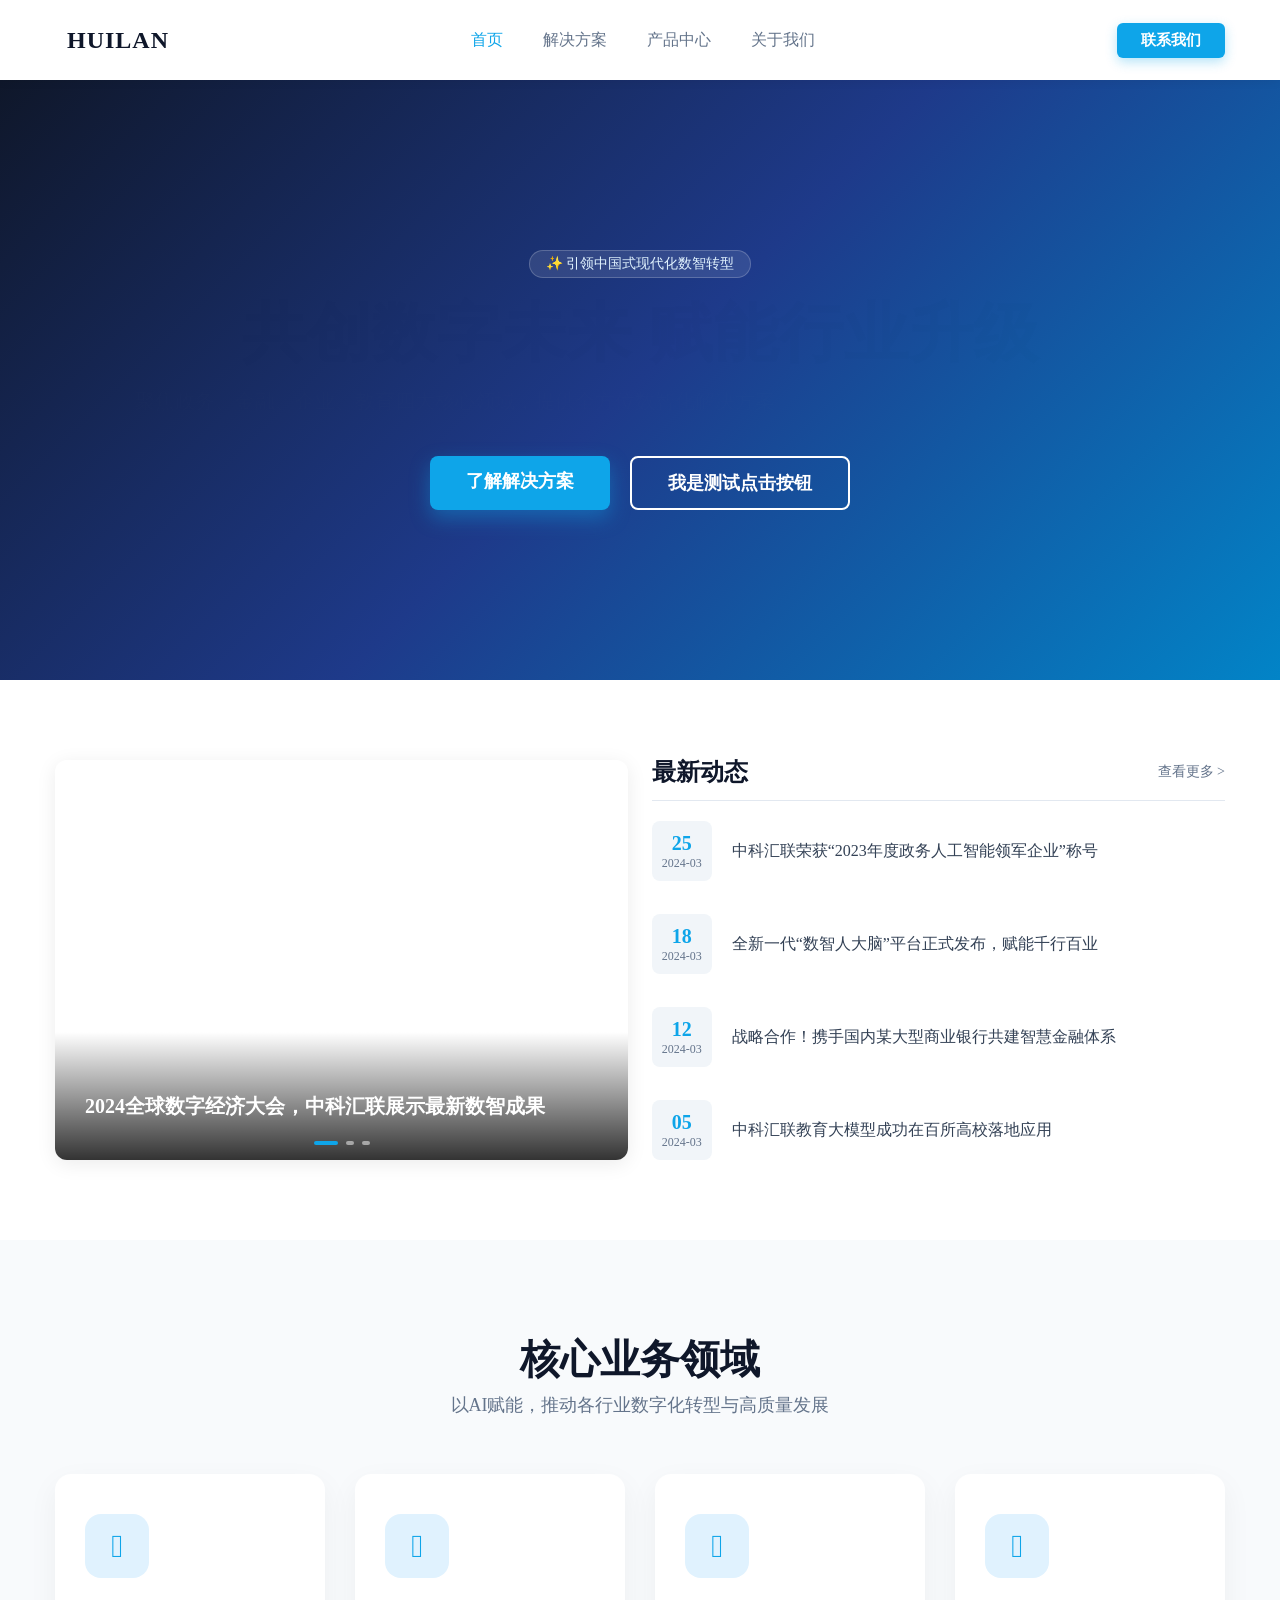
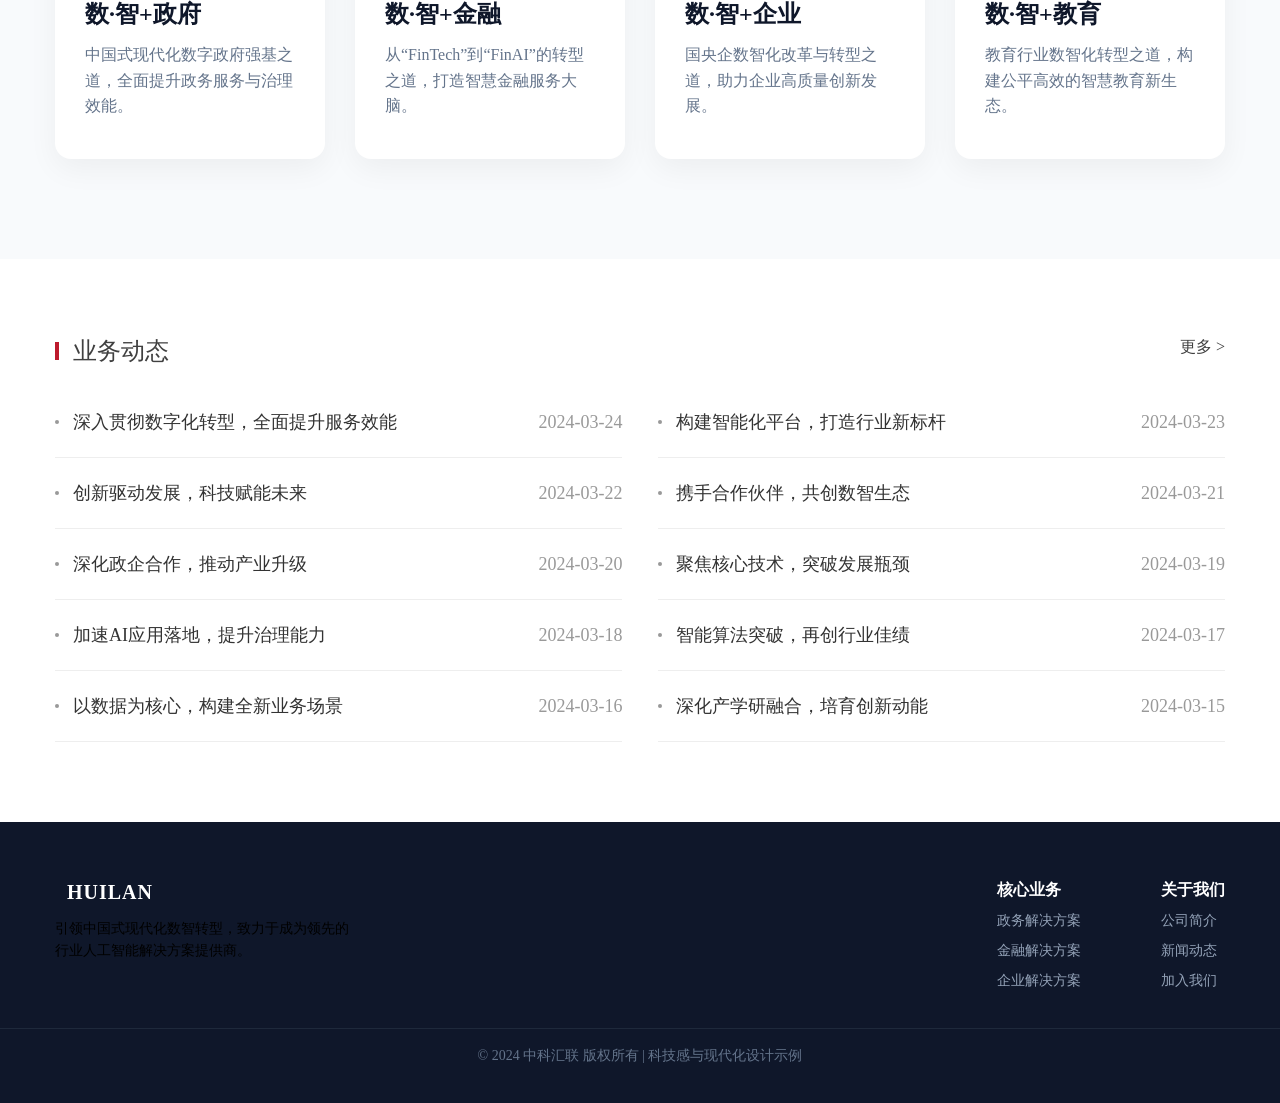
<file: index.html>
<!doctype html><html lang="zh-CN"><head><meta charset="utf-8"><meta http-equiv="refresh" content="0; url=huilan/h.html"><meta name="viewport" content="width=device-width, initial-scale=1"><title>正在跳转...</title><!-- trigger pages deploy: 2026-03-25T06:45Z --></head><body><p>正在跳转到页面... 如果没有自动跳转，请 <a href="huilan/h.html">点击这里</a>。</p></body></html>
</file>
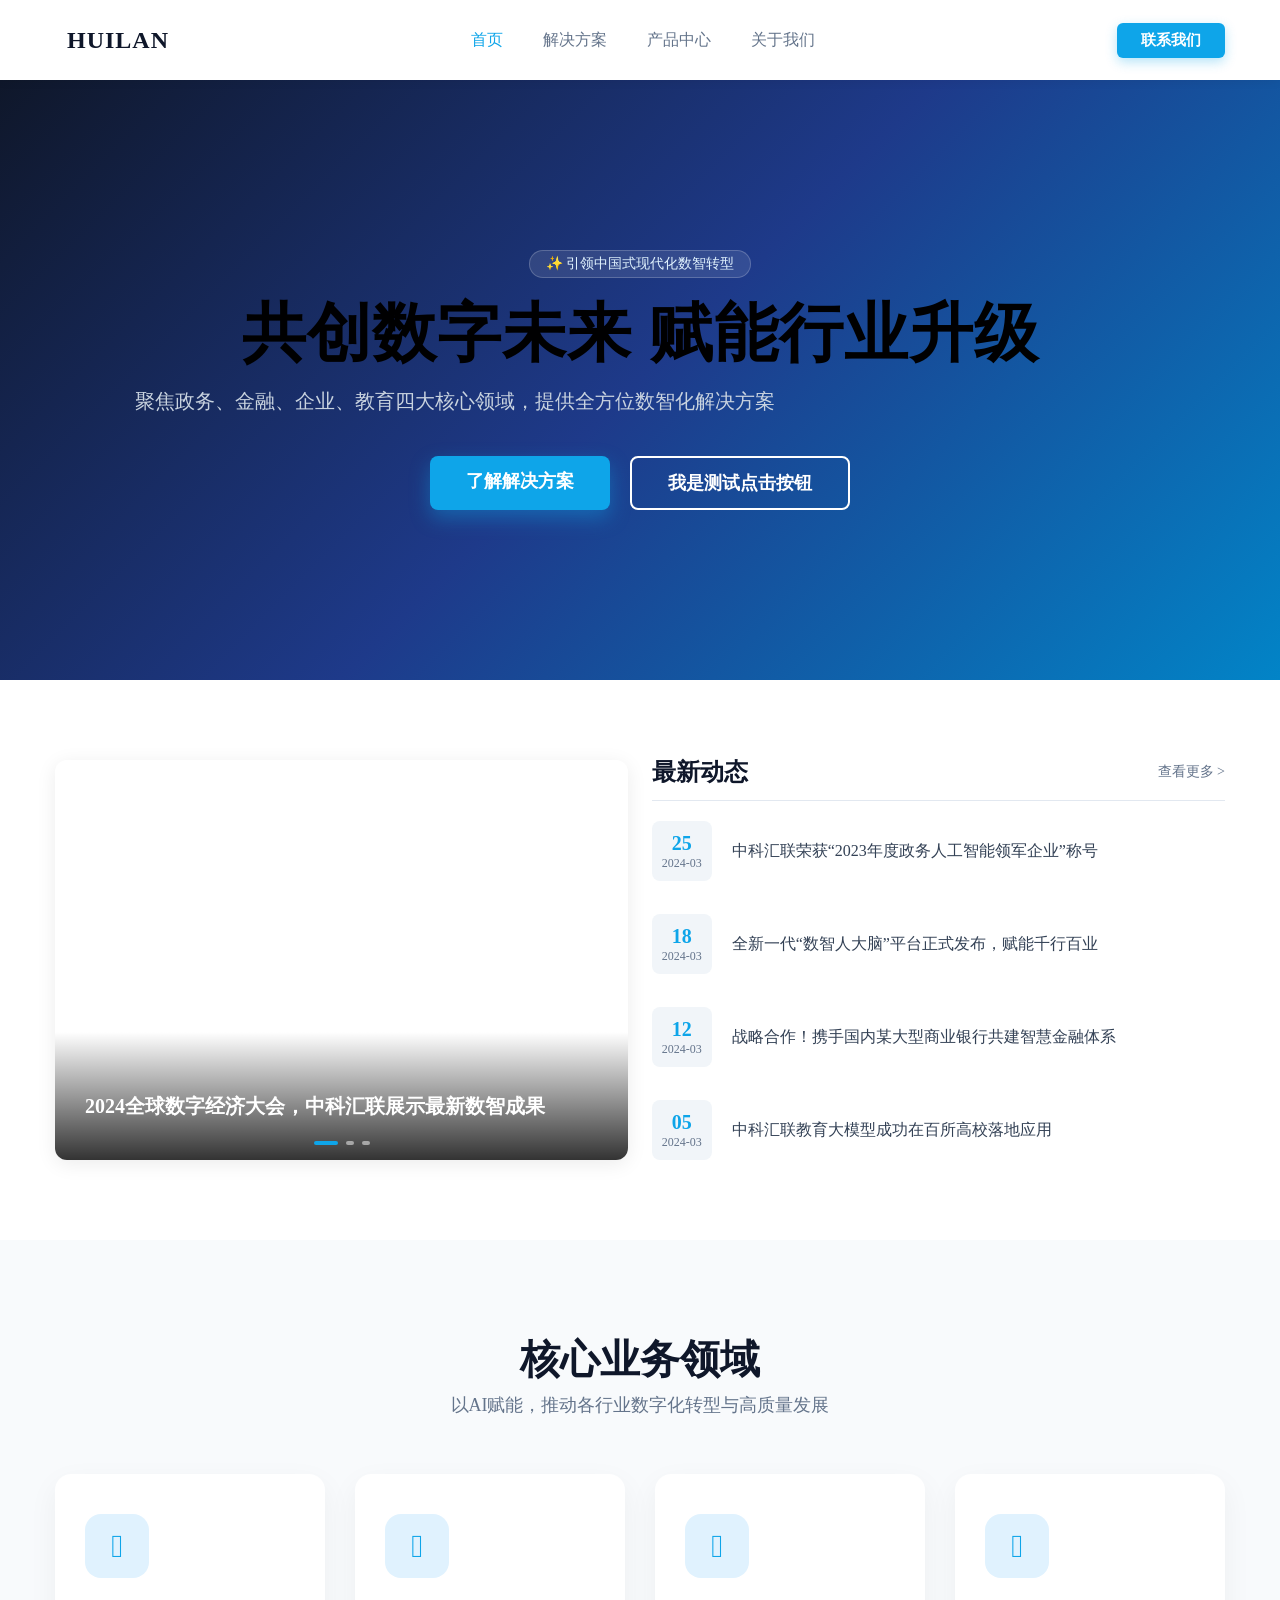
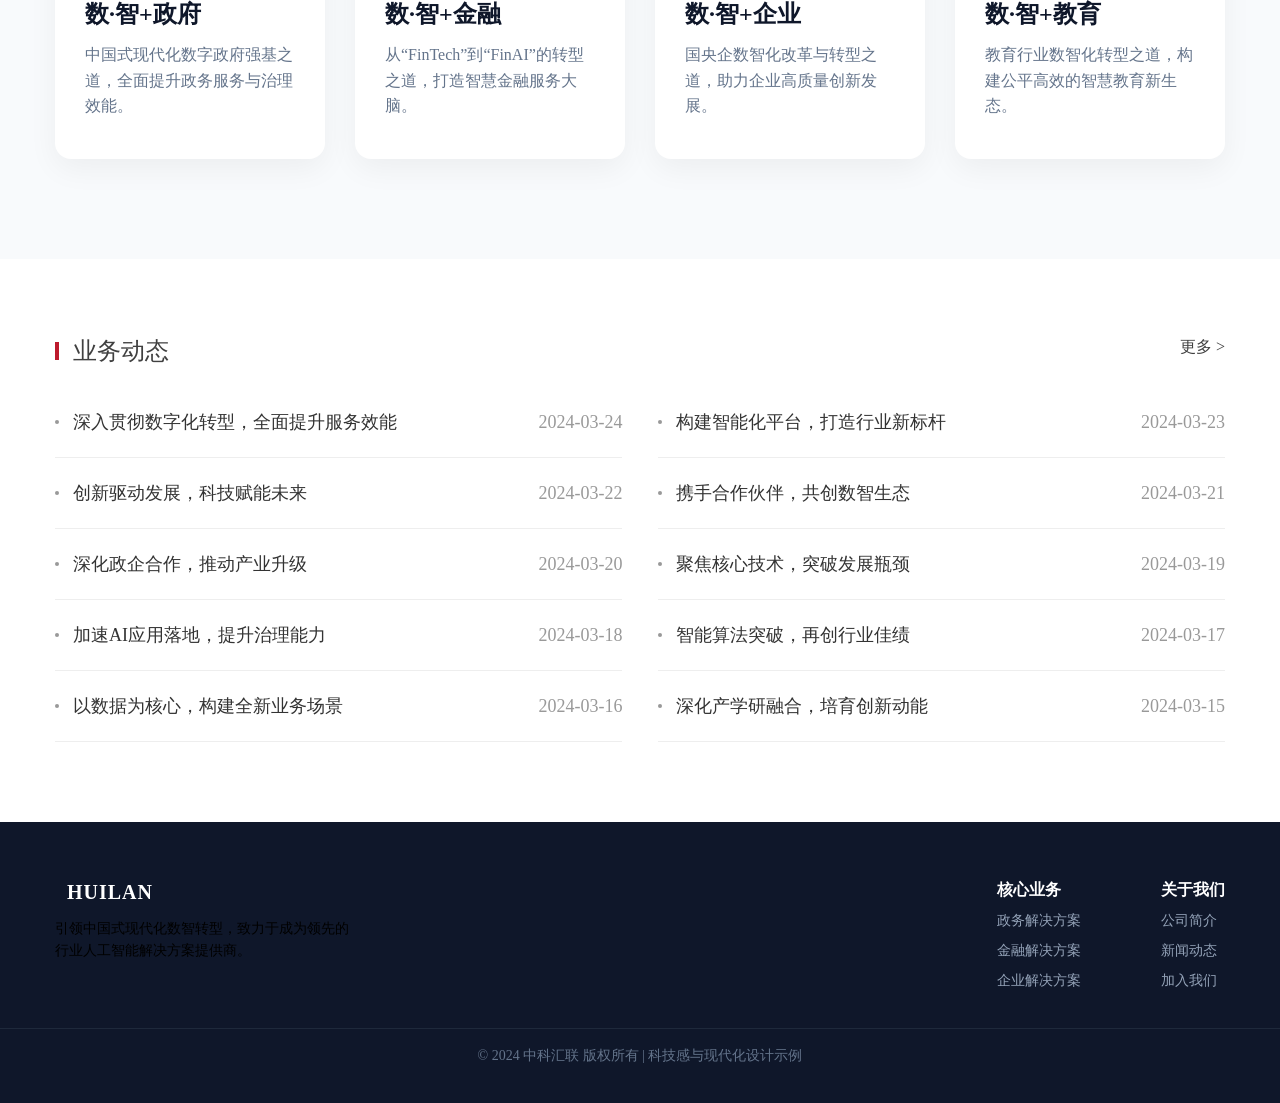
<file: huilan/h.html>
<!DOCTYPE html>
<html lang="zh-CN">
<head>
    <meta charset="UTF-8">
    <meta name="viewport" content="width=device-width, initial-scale=1.0">
    <title>中科汇联 - 官网首页</title>
    <!-- 引入阿里巴巴矢量图标库（示例链接，实际使用需替换为项目专属链接） -->
    <link rel="stylesheet" href="https://at.alicdn.com/t/c/font_4412345_xyz.css">
    <!-- 引入公共基础样式 -->
    <link rel="stylesheet" href="../common/base.css">
    <!-- 引入自定义样式 -->
    <link rel="stylesheet" href="./h.css">
</head>
<body>
    <!-- 头部区域 -->
    <header class="header">
        <div class="container header__inner">
            <div class="header__logo">
                <i class="iconfont icon-logo"></i> HUILAN
            </div>
            <nav class="header__nav">
                <a href="#" class="header__nav-item active">首页</a>
                <a href="#" class="header__nav-item">解决方案</a>
                <a href="#" class="header__nav-item">产品中心</a>
                <a href="#" class="header__nav-item">关于我们</a>
            </nav>
            <div class="header__action">
                <a href="#" class="header__btn">联系我们</a>
            </div>
        </div>
    </header>

    <!-- 横幅区域 -->
    <section class="banner">
        <div class="container">
            <div class="banner__badge">✨ 引领中国式现代化数智转型</div>
            <h1 class="banner__title">共创数字未来 赋能行业升级</h1>
            <p class="banner__desc">聚焦政务、金融、企业、教育四大核心领域，提供全方位数智化解决方案</p>
            <div class="banner__cta">
                <a href="#" class="banner__btn banner__btn--primary">了解解决方案</a>
                <a href="#" class="banner__btn banner__btn--secondary">我是测试点击按钮</a>
            </div>
        </div>
    </section>

    <!-- 最新动态区域 -->
    <section class="news">
        <div class="container news__inner">
            <!-- 左侧：图文轮播 -->
            <div class="news__carousel">
                <div class="carousel__track">
                    <div class="carousel__item active" style="background-image: url('https://images.unsplash.com/photo-1761075665827-bf5282094678?crop=entropy&cs=tinysrgb&fit=max&fm=jpg&ixid=M3w4NDM0ODN8MHwxfHJhbmRvbXx8fHx8fHx8fDE3NzQyMjkzNDh8&ixlib=rb-4.1.0&q=80&w=1080');">
                        <div class="carousel__overlay">
                            <h3 class="carousel__title">2024全球数字经济大会，中科汇联展示最新数智成果</h3>
                        </div>
                    </div>
                    <div class="carousel__item" style="background-image: url('https://images.unsplash.com/photo-1518770660439-4636190af475?q=80&w=800&auto=format&fit=crop');">
                        <div class="carousel__overlay">
                            <h3 class="carousel__title">赋能千行百业，新一代人工智能平台震撼发布</h3>
                        </div>
                    </div>
                    <div class="carousel__item" style="background-image: url('https://images.unsplash.com/photo-1550751827-4bd374c3f58b?q=80&w=800&auto=format&fit=crop');">
                        <div class="carousel__overlay">
                            <h3 class="carousel__title">构建智慧金融新生态，深化战略合作</h3>
                        </div>
                    </div>
                </div>
                <div class="carousel__indicators">
                    <span class="carousel__dot active"></span>
                    <span class="carousel__dot"></span>
                    <span class="carousel__dot"></span>
                </div>
            </div>

            <!-- 右侧：标题+新闻列表 -->
            <div class="news__list-wrapper">
                <div class="news__header">
                    <h2 class="news__title art">最新动态</h2>
                    <a href="#" class="news__more more">查看更多 &gt;</a>
                </div>
                <ul class="news__list mol">
                    <li class="news__item">
                        <div class="news__date">
                            <span class="news__day date">25</span>
                            <span class="news__month date">2024-03</span>
                        </div>
                        <p class="news__text tit">中科汇联荣获“2023年度政务人工智能领军企业”称号</p>
                    </li>
                    <li class="news__item">
                        <div class="news__date">
                            <span class="news__day date">18</span>
                            <span class="news__month date">2024-03</span>
                        </div>
                        <p class="news__text tit">全新一代“数智人大脑”平台正式发布，赋能千行百业</p>
                    </li>
                    <li class="news__item">
                        <div class="news__date">
                            <span class="news__day date">12</span>
                            <span class="news__month date">2024-03</span>
                        </div>
                        <p class="news__text tit">战略合作！携手国内某大型商业银行共建智慧金融体系</p>
                    </li>
                    <li class="news__item">
                        <div class="news__date">
                            <span class="news__day date">05</span>
                            <span class="news__month date">2024-03</span>
                        </div>
                        <p class="news__text tit">中科汇联教育大模型成功在百所高校落地应用</p>
                    </li>
                </ul>
            </div>
        </div>
    </section>

    <!-- 核心业务区域 -->
    <section class="services">
        <div class="container">
            <div class="services__header">
                <h2 class="services__title">核心业务领域</h2>
                <p class="services__desc">以AI赋能，推动各行业数字化转型与高质量发展</p>
            </div>
            <div class="services__list">
                <div class="service-card">
                    <div class="service-card__icon">
                        <i class="iconfont icon-zhengfu">&#xe601;</i>
                    </div>
                    <div class="service-card__title">数·智+政府</div>
                    <div class="service-card__desc">中国式现代化数字政府强基之道，全面提升政务服务与治理效能。</div>
                </div>
                <div class="service-card">
                    <div class="service-card__icon">
                        <i class="iconfont icon-jinrong">&#xe602;</i>
                    </div>
                    <div class="service-card__title">数·智+金融</div>
                    <div class="service-card__desc">从“FinTech”到“FinAI”的转型之道，打造智慧金融服务大脑。</div>
                </div>
                <div class="service-card">
                    <div class="service-card__icon">
                        <i class="iconfont icon-qiye">&#xe603;</i>
                    </div>
                    <div class="service-card__title">数·智+企业</div>
                    <div class="service-card__desc">国央企数智化改革与转型之道，助力企业高质量创新发展。</div>
                </div>
                <div class="service-card">
                    <div class="service-card__icon">
                        <i class="iconfont icon-jiaoyu">&#xe604;</i>
                    </div>
                    <div class="service-card__title">数·智+教育</div>
                    <div class="service-card__desc">教育行业数智化转型之道，构建公平高效的智慧教育新生态。</div>
                </div>
            </div>
        </div>
    </section>

    <!-- 通用列表区域 -->
    <section class="custom">
        <div class="container">
            <div class="ty_box clearfix">
                <div class="left fl">
                    <div class="line_sx"></div>
                    <h4 class="art">业务动态</h4>
                </div>
                <div class="right fr">
                    <a href="#" class="more">更多 &gt;</a>
                </div>
            </div>
            <ul class="listCon clearfix">
                <li class="clearfix w50 fl">
                    <a href="#" class="tit">深入贯彻数字化转型，全面提升服务效能</a>
                    <span class="date">2024-03-24</span>
                </li>
                <li class="clearfix w50 fl">
                    <a href="#" class="tit">构建智能化平台，打造行业新标杆</a>
                    <span class="date">2024-03-23</span>
                </li>
                <li class="clearfix w50 fl">
                    <a href="#" class="tit">创新驱动发展，科技赋能未来</a>
                    <span class="date">2024-03-22</span>
                </li>
                <li class="clearfix w50 fl">
                    <a href="#" class="tit">携手合作伙伴，共创数智生态</a>
                    <span class="date">2024-03-21</span>
                </li>
                <li class="clearfix w50 fl">
                    <a href="#" class="tit">深化政企合作，推动产业升级</a>
                    <span class="date">2024-03-20</span>
                </li>
                <li class="clearfix w50 fl">
                    <a href="#" class="tit">聚焦核心技术，突破发展瓶颈</a>
                    <span class="date">2024-03-19</span>
                </li>
                <li class="clearfix w50 fl">
                    <a href="#" class="tit">加速AI应用落地，提升治理能力</a>
                    <span class="date">2024-03-18</span>
                </li>
                <li class="clearfix w50 fl">
                    <a href="#" class="tit">智能算法突破，再创行业佳绩</a>
                    <span class="date">2024-03-17</span>
                </li>
                <li class="clearfix w50 fl">
                    <a href="#" class="tit">以数据为核心，构建全新业务场景</a>
                    <span class="date">2024-03-16</span>
                </li>
                <li class="clearfix w50 fl">
                    <a href="#" class="tit">深化产学研融合，培育创新动能</a>
                    <span class="date">2024-03-15</span>
                </li>
            </ul>
        </div>
    </section>

    <!-- 页脚区域 -->
    <footer class="footer">
        <div class="container footer__inner">
            <div class="footer__brand">
                <div class="footer__logo">
                    <i class="iconfont icon-logo"></i> HUILAN
                </div>
                <p class="footer__desc">引领中国式现代化数智转型，致力于成为领先的行业人工智能解决方案提供商。</p>
            </div>
            <div class="footer__links">
                <div class="footer__col">
                    <h4 class="footer__col-title">核心业务</h4>
                    <a href="#" class="footer__link">政务解决方案</a>
                    <a href="#" class="footer__link">金融解决方案</a>
                    <a href="#" class="footer__link">企业解决方案</a>
                </div>
                <div class="footer__col">
                    <h4 class="footer__col-title">关于我们</h4>
                    <a href="#" class="footer__link">公司简介</a>
                    <a href="#" class="footer__link">新闻动态</a>
                    <a href="#" class="footer__link">加入我们</a>
                </div>
            </div>
        </div>
        <div class="footer__bottom">
            <p class="footer__copyright">&copy; 2024 中科汇联 版权所有 | 科技感与现代化设计示例</p>
        </div>
    </footer>

    <!-- 自动引入jQuery.js文件 -->
    <script src="https://cdn.bootcdn.net/ajax/libs/jquery/3.7.1/jquery.min.js"></script>
    <!-- 引入自定义脚本 -->
    <script src="./h.js"></script>
</body>
</html>
</file>
<file: common/base.css>
/* ===== 通用Reset ===== */
html, body, div, span, applet, object, iframe, h1, h2, h3, h4, h5, h6, p, blockquote, pre, a, abbr, acronym, address, big, cite, code, del, dfn, em, font, img, ins, kbd, q, s, samp, small, strike, strong, sub, sup, tt, var, b, u, i, center, dl, dt, dd, ol, ul, li, fieldset, form, label, legend, caption, tbody, tfoot, thead, input { margin: 0;padding: 0;border: 0;outline: 0;vertical-align: baseline;background: transparent;color: #000;font-family: '微软雅黑'; }
/* ===== 文本与列表 ===== */
body { line-height: 1;font-family: '微软雅黑'; }
ol, ul, li { list-style: none; }
/* ===== 交互与标记 ===== */
:focus { outline: 0; }
ins { text-decoration: none; }
del { text-decoration: line-through; }
input { background: none;border: none; }
img { max-width: 100%; }
/* ===== 浮动与清除 ===== */
.lt, .fl { float: left; }
.rt, .fr { float: right; }
.clearfix:after { content: ".";display: block;height: 0;font-size: 0em;line-height: 0;visibility: hidden;clear: both; }
.clearfix { zoom: 1; }
.clear { clear: both; }
/* ===== 链接样式 ===== */
a:link, a:visited, a:active { text-decoration: none; }
a:active { outline: none;star:expression(this.onFocus=this.blur()); }
a:hover { text-decoration: none; }
/* ===== 工具类 ===== */
.none { display: none; }
.css3guodu { -o-transition: all 0.5s ease-out 0s;-webkit-transition: all 0.5s ease-out 0s;-moz-transition: all 0.5s ease-out 0s;transition: all 0.5s ease-out 0s; }
.ify { text-align: justify; }
.font48 { font-size: 48px; }
.font24 { font-size: 24px; }
.font20 { font-size: 20px; }
.font18 { font-size: 18px; }
.font16 { font-size: 16px; }
.font14 { font-size: 14px; }
.w50 { width: 48.5%; }
.p40 { padding: 40px; }
.p20 { padding: 20px; }
.comwidth { width: 1200px;margin: 0 auto; }
</file>
<file: huilan/h.css>
/* ==================== 基础样式 ==================== */
body { margin: 0; padding: 0; font-family: "Microsoft YaHei", sans-serif; background-color: #f8fafc; }
.container { max-width: 1200px; width: 100%; margin: 0 auto; padding: 0 15px; box-sizing: border-box; }
a { text-decoration: none; color: inherit; }
ul, li { margin: 0; padding: 0; list-style: none; }

/* ==================== 头部导航 ==================== */
.header { width: 100%; height: 80px; background-color: #ffffff; display: flex; align-items: center; box-shadow: 0 2px 10px rgba(0, 0, 0, 0.05); position: sticky; top: 0; z-index: 100; }
.header__inner { display: flex; justify-content: space-between; align-items: center; width: 100%; }
.header__logo { font-size: 24px; font-weight: bold; color: #0f172a; letter-spacing: 1px; display: flex; align-items: center; gap: 12px; }
.header__logo .iconfont { color: #0ea5e9; font-size: 32px; }
.header__nav { display: flex; gap: 40px; }
.header__nav-item { font-size: 16px; color: #64748b; font-weight: 500; transition: color 0.3s ease; position: relative; }
.header__nav-item:hover, .header__nav-item.active { color: #0ea5e9; }
.header__action { display: flex; align-items: center; }
.header__btn { background-color: #0ea5e9; color: #ffffff; padding: 10px 24px; border-radius: 6px; font-size: 15px; font-weight: 600; box-shadow: 0 4px 12px rgba(14, 165, 233, 0.3); transition: all 0.3s ease; }
.header__btn:hover { transform: translateY(-2px); box-shadow: 0 6px 16px rgba(14, 165, 233, 0.4); }

/* ==================== 横幅区域 ==================== */
.banner { width: 100%; height: 600px; background: linear-gradient(135deg, #0f172a 0%, #1e3a8a 50%, #0284c7 100%); display: flex; flex-direction: column; justify-content: center; align-items: center; color: #ffffff; text-align: center; }
.banner__badge { display: inline-block; padding: 6px 16px; background-color: rgba(255, 255, 255, 0.1); border: 1px solid rgba(255, 255, 255, 0.2); border-radius: 20px; font-size: 14px; font-weight: 500; color: #e0f2fe; margin-bottom: 24px; }
.banner__title { font-size: 64px; font-weight: bold; margin: 0 0 20px 0; letter-spacing: 1px; }
.banner__desc { font-size: 20px; color: #cbd5e1; margin: 0 0 40px 0; max-width: 800px; line-height: 1.5; }
.banner__cta { display: flex; gap: 20px; justify-content: center; }
.banner__btn { padding: 16px 36px; border-radius: 8px; font-size: 18px; font-weight: 600; transition: all 0.3s ease; }
.banner__btn--primary { background-color: #0ea5e9; color: #ffffff; box-shadow: 0 8px 20px rgba(14, 165, 233, 0.4); }
.banner__btn--primary:hover { transform: translateY(-3px); box-shadow: 0 12px 24px rgba(14, 165, 233, 0.5); }
.banner__btn--secondary { background-color: transparent; border: 2px solid #ffffff; color: #ffffff; }
.banner__btn--secondary:hover { background-color: rgba(255, 255, 255, 0.1); }

/* ==================== 核心业务区域 ==================== */
.services { padding: 100px 0; background-color: #f8fafc; }
.services__header { text-align: center; margin-bottom: 60px; }
.services__title { font-size: 40px; font-weight: bold; color: #0f172a; margin: 0 0 16px 0; }
.services__desc { font-size: 18px; color: #64748b; margin: 0; }
.services__list { display: flex; flex-wrap: wrap; gap: 30px; justify-content: space-between; }

/* ==================== 业务卡片组件 ==================== */
.service-card { width: calc(25% - 22.5px); background-color: #ffffff; border-radius: 16px; padding: 40px 30px; box-sizing: border-box; text-align: left; box-shadow: 0 10px 30px rgba(0, 0, 0, 0.05); transition: transform 0.3s ease, box-shadow 0.3s ease; cursor: pointer; display: flex; flex-direction: column; align-items: flex-start; }
.service-card:hover { transform: translateY(-10px); box-shadow: 0 20px 40px rgba(0, 0, 0, 0.08); }
.service-card__icon { width: 64px; height: 64px; background-color: #e0f2fe; border-radius: 16px; display: flex; justify-content: center; align-items: center; margin-bottom: 24px; }
.service-card__icon .iconfont { font-size: 32px; color: #0ea5e9; }
.service-card__title { font-size: 24px; font-weight: bold; color: #0f172a; margin: 0 0 16px 0; }
.service-card__desc { font-size: 16px; color: #64748b; line-height: 1.6; margin: 0; }

/* ==================== 最新动态区域 ==================== */
.news { padding: 80px 0; background-color: #ffffff; }
.news__inner { display: flex; justify-content: space-between; align-items: stretch; gap: 2%; }
.news__carousel { width: 49%; position: relative; border-radius: 12px; overflow: hidden; box-shadow: 0 4px 20px rgba(0,0,0,0.08); height: 400px; }
.carousel__track { width: 100%; height: 100%; position: relative; }
.carousel__item { position: absolute; top: 0; left: 0; width: 100%; height: 100%; opacity: 0; transition: opacity 0.8s ease-in-out; background-size: cover; background-position: center; }
.carousel__item.active { opacity: 1; z-index: 1; }
.carousel__overlay { position: absolute; bottom: 0; left: 0; width: 100%; padding: 60px 30px 40px; box-sizing: border-box; background: linear-gradient(to top, rgba(0,0,0,0.8) 0%, rgba(0,0,0,0) 100%); }
.carousel__title { color: #ffffff; font-size: 20px; margin: 0; font-weight: bold; line-height: 1.4; }
.carousel__indicators { position: absolute; bottom: 15px; left: 50%; transform: translateX(-50%); display: flex; gap: 8px; z-index: 2; }
.carousel__dot { width: 8px; height: 4px; background-color: rgba(255,255,255,0.5); border-radius: 2px; cursor: pointer; transition: all 0.3s ease; }
.carousel__dot.active { width: 24px; background-color: #0ea5e9; }

.news__list-wrapper { width: 49%; display: flex; flex-direction: column; }
.news__header { display: flex; justify-content: space-between; align-items: center; padding-bottom: 16px; border-bottom: 1px solid #e2e8f0; margin-bottom: 20px; }
.news__title { font-size: 24px; color: #0f172a; margin: 0; font-weight: bold; }
.news__more { font-size: 14px; color: #64748b; transition: color 0.3s; }
.news__more:hover { color: #0ea5e9; }
.news__list { display: flex; flex-direction: column; gap: 20px; flex: 1; justify-content: space-between; }
.news__item { display: flex; align-items: center; gap: 20px; cursor: pointer; transition: transform 0.3s; }
.news__item:hover { transform: translateX(5px); }
.news__item:hover .news__text, .news__item:hover .news__month { color: #0ea5e9; }
.news__date { width: 60px; height: 60px; background-color: #f1f5f9; border-radius: 8px; display: flex; flex-direction: column; justify-content: center; align-items: center; flex-shrink: 0; transition: background-color 0.3s; }
.news__item:hover .news__date { background-color: #e2e8f0; }
.news__day { font-size: 20px; font-weight: bold; color: #0ea5e9; line-height: 1; transition: color 0.3s; }
.news__month { font-size: 12px; color: #64748b; margin-top: 4px; transition: color 0.3s; }
.news__text { font-size: 16px; color: #334155; line-height: 1.5; margin: 0; display: -webkit-box; -webkit-line-clamp: 2; -webkit-box-orient: vertical; overflow: hidden; transition: color 0.3s; }

/* ==================== 通用列表区域 ==================== */
.custom { padding: 80px 0; background-color: #ffffff; }
.ty_box { margin-bottom: 24px; }
.ty_box .left { display: flex; align-items: center; }
.ty_box .left .line_sx { width: 4px; height: 18px; background: #bd1a2d; margin-right: 14px; }
.ty_box .left h4 { font-size: 24px; color: #404040; line-height: 24px; font-weight: 500; }
.ty_box .right a { font-size: 16px; color: #404040; }
.listCon {}
.listCon li { border-bottom: 1px solid #eee; }
.listCon li a, .listCon li span { display: inline-block; vertical-align: top; line-height: 70px; font-size: 18px; }
.listCon li a { max-width: 84%; float: left; white-space: nowrap; text-overflow: ellipsis; overflow: hidden; color: #333; position: relative; padding-left: 18px; }
.listCon li a:after { content: ''; position: absolute; left: 0; top: 50%; width: 4px; height: 4px; background: #999; margin-top: -2px; border-radius: 50%; }
.listCon li span { float: right; color: #999; }
.listCon li:hover a, .listCon li:hover span { color: #f09401; }
.listCon li:hover a:after { background: #f09401; }
.listCon li:hover { border-bottom: 1px solid #f09401; }
.listCon li.w50 { margin-right: 3%; }
.listCon li.w50:nth-child(2n) { margin-right: 0; }

/* ==================== 页脚区域 ==================== */
.footer { background-color: #0f172a; color: #94a3b8; padding: 60px 0 40px; }
.footer__inner { display: flex; justify-content: space-between; margin-bottom: 40px; }
.footer__brand { width: 300px; display: flex; flex-direction: column; gap: 16px; }
.footer__logo { font-size: 20px; font-weight: bold; color: #ffffff; letter-spacing: 1px; display: flex; align-items: center; gap: 12px; }
.footer__logo .iconfont { color: #0ea5e9; font-size: 28px; }
.footer__desc { font-size: 14px; line-height: 1.6; margin: 0; }
.footer__links { display: flex; gap: 80px; }
.footer__col { display: flex; flex-direction: column; gap: 16px; }
.footer__col-title { font-size: 16px; font-weight: 600; color: #ffffff; margin: 0; }
.footer__link { font-size: 14px; color: #94a3b8; transition: color 0.3s ease; }
.footer__link:hover { color: #0ea5e9; }
.footer__bottom { border-top: 1px solid #1e293b; padding-top: 20px; text-align: center; }
.footer__copyright { font-size: 14px; color: #64748b; margin: 0; }
</file>
